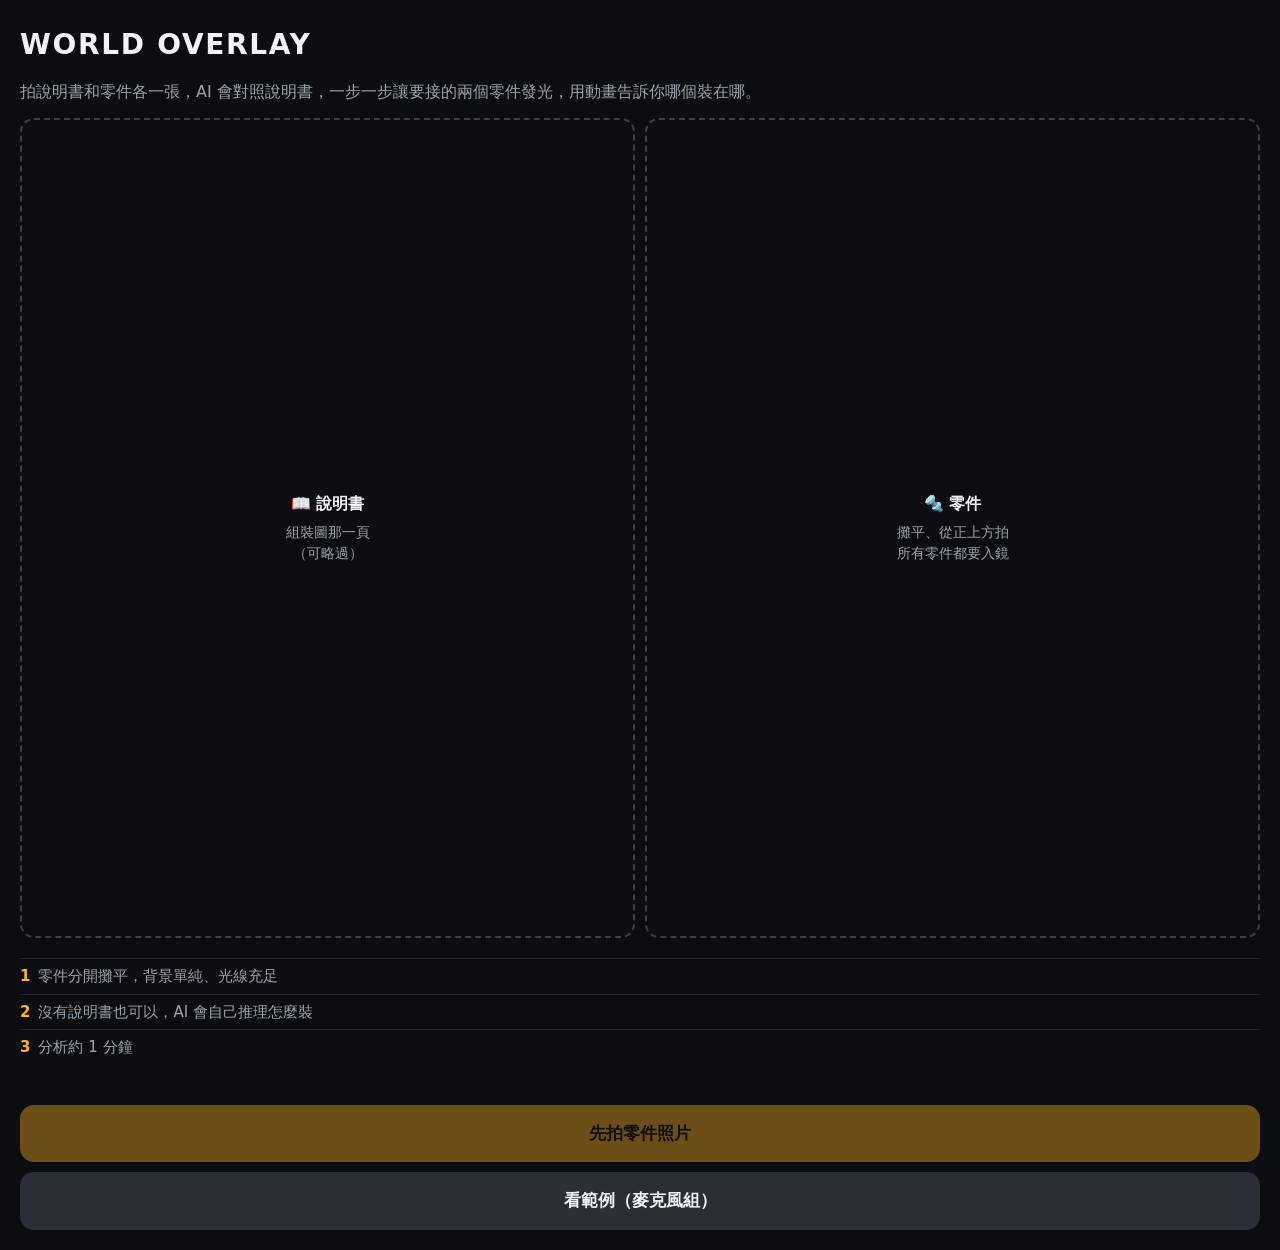
<file: static/photo.html>
<!doctype html>
<html lang="zh-Hant"><head><meta charset="utf-8">
<meta name="viewport" content="width=device-width,initial-scale=1,viewport-fit=cover">
<meta name="theme-color" content="#0b0d10">
<title>WORLD OVERLAY</title>
<link rel="icon" href="data:image/svg+xml,%3Csvg xmlns='http://www.w3.org/2000/svg' viewBox='0 0 32 32'%3E%3Ccircle cx='16' cy='16' r='11' fill='none' stroke='%23ffb020' stroke-width='4'/%3E%3C/svg%3E">
<link rel="stylesheet" href="/static/guide.css">
<style>
[hidden]{display:none!important}  /* guide.css 的 .stage img{display:block} 會蓋過 hidden 屬性 */
.screen{display:none;min-height:100dvh;flex-direction:column}
.screen.on{display:flex}
.hero{flex:1;display:flex;flex-direction:column;justify-content:center;padding:24px 20px;gap:14px}
.hero h1{margin:0;font-size:28px;letter-spacing:.06em}
.hero p{margin:0;color:var(--mute)}
.steps{margin:6px 0 0;padding:0;list-style:none;color:var(--mute);font-size:15px}
.steps li{padding:6px 0;border-top:1px solid #23272e}
.steps b{color:var(--a);margin-right:8px}
.actions{padding:16px 20px calc(20px + env(safe-area-inset-bottom));display:flex;flex-direction:column;gap:10px}
.btn{display:block;text-align:center;padding:16px;border-radius:14px;font-weight:700;font-size:17px;border:0;
  background:#2a2f37;color:var(--fg);cursor:pointer;text-decoration:none}
.btn.primary{background:var(--a);color:#111}
input[type=file]{display:none}
.slots{display:grid;grid-template-columns:1fr 1fr;gap:10px}
.slot{position:relative;aspect-ratio:3/4;border:2px dashed #3a404a;border-radius:14px;display:flex;flex-direction:column;
  align-items:center;justify-content:center;gap:6px;color:var(--mute);font-size:14px;text-align:center;overflow:hidden;cursor:pointer}
.slot b{color:var(--fg);font-size:16px}
.slot img{position:absolute;inset:0;width:100%;height:100%;object-fit:cover}
.slot.filled{border-style:solid;border-color:var(--a)}
.slot .tag{position:absolute;left:6px;bottom:6px;background:rgba(0,0,0,.7);color:#fff;padding:2px 8px;border-radius:8px;font-size:12px}
.slot .clear{position:absolute;top:6px;right:6px;width:28px;height:28px;border-radius:50%;border:0;background:rgba(0,0,0,.7);color:#fff}
.btn:disabled{opacity:.4}
/* 即時相機（只有 HTTPS 才能用） */
.cam{position:relative;flex:1;background:#000;overflow:hidden}
.cam video{width:100%;height:100%;object-fit:cover}
.shutter{position:absolute;left:50%;bottom:calc(24px + env(safe-area-inset-bottom));transform:translateX(-50%);
  width:76px;height:76px;border-radius:50%;border:5px solid #fff;background:rgba(255,255,255,.25)}
.cam .tip{position:absolute;top:16px;left:16px;right:16px;text-align:center;font-size:15px;
  background:rgba(0,0,0,.55);padding:8px 12px;border-radius:10px}
.cam .close{position:absolute;top:16px;right:16px;width:40px;height:40px;border-radius:50%;border:0;
  background:rgba(0,0,0,.6);color:#fff;font-size:20px}
/* 分析中 */
.scan{position:relative;overflow:hidden}
.scan img,.scan video{display:block;width:100%;filter:brightness(.55)}
.scan::after{content:"";position:absolute;left:0;right:0;height:3px;top:0;background:var(--b);
  box-shadow:0 0 18px 6px var(--b);animation:scan 2.2s ease-in-out infinite alternate}
@keyframes scan{to{top:calc(100% - 3px)}}
.progress{padding:16px 20px}
.progress h2{margin:0 0 4px;font-size:20px}
.progress .timer{color:var(--mute);font-size:14px}
.log{list-style:none;margin:12px 0 0;padding:0;font-size:15px}
.log li{padding:5px 0;color:var(--mute)}
.log li::before{content:"✓ ";color:#4ade80}
.log li:last-child{color:var(--fg)}
.log li:last-child::before{content:"⋯ ";color:var(--a)}
.log.finished li:last-child::before{content:"✓ ";color:#4ade80}
.err{color:#f87171;margin-top:10px}
.topbar{display:flex;align-items:center;justify-content:space-between;padding:10px 16px 4px;font-size:13px;color:var(--mute);gap:12px}
.topbar b{color:var(--fg);letter-spacing:.08em}
.topbar button{background:none;border:1px solid #3a404a;color:var(--fg);border-radius:999px;padding:6px 12px;font:inherit;font-size:13px;white-space:nowrap}
.goal{padding:0 16px 8px;font-size:13px;color:var(--mute)}
.tools{display:flex;gap:8px}
.topbar button.on{background:var(--b);border-color:var(--b);color:#111}
.stage video{display:block;width:100%;height:auto}
.live-tip{position:absolute;left:12px;right:12px;bottom:12px;text-align:center;font-size:14px;
  background:rgba(0,0,0,.65);padding:8px 12px;border-radius:10px}
.live-tip .dot{display:inline-block;width:8px;height:8px;border-radius:50%;background:#f87171;margin-right:6px;
  animation:blink 1s infinite}
@keyframes blink{50%{opacity:.2}}
</style></head><body>

<!-- 1. 開始 -->
<section class="screen on" id="home">
  <div class="hero">
    <h1>WORLD OVERLAY</h1>
    <p>拍說明書和零件各一張，AI 會對照說明書，一步一步讓要接的兩個零件發光，用動畫告訴你哪個裝在哪。</p>
    <div class="slots">
      <label class="slot" id="manualSlot" for="manualIn"><b>📖 說明書</b>組裝圖那一頁<br>（可略過）</label>
      <label class="slot" id="partsSlot" for="partsIn"><b>🔩 零件</b>攤平、從正上方拍<br>所有零件都要入鏡</label>
    </div>
    <ul class="steps">
      <li><b>1</b>零件分開攤平，背景單純、光線充足</li>
      <li><b>2</b>沒有說明書也可以，AI 會自己推理怎麼裝</li>
      <li><b>3</b>分析約 1 分鐘</li>
    </ul>
  </div>
  <div class="actions">
    <button class="btn primary" id="go" disabled>先拍零件照片</button>
    <button class="btn" id="sample">看範例（麥克風組）</button>
    <input type="file" id="manualIn" accept="image/*">
    <input type="file" id="partsIn" accept="image/*">
  </div>
</section>

<!-- 2. 分析中 -->
<section class="screen" id="busy">
  <div class="scan"><img id="busyImg" alt=""></div>
  <div class="progress">
    <h2>AI 分析中</h2>
    <div class="timer" id="timer">0 秒</div>
    <ul class="log" id="log"></ul>
    <div class="err" id="err"></div>
    <div class="nav" id="errNav" style="display:none"><button id="retry">回首頁</button></div>
  </div>
</section>

<!-- 3. 引導 -->
<section class="screen" id="guide">
  <div class="topbar"><b>WORLD OVERLAY</b>
    <span class="tools"><button id="liveBtn" hidden>🎥 即時鏡頭</button><button id="again">重新開始</button></span></div>
  <div class="goal" id="goal"></div>
  <div class="stage">
    <img id="photo" alt="零件照片">
    <video id="liveVideo" playsinline muted autoplay hidden></video>
    <svg id="ov" preserveAspectRatio="none"></svg>
    <div class="live-tip" id="liveTip" hidden></div>
  </div>
  <div class="card">
    <div class="count" id="count"></div>
    <div class="pair"><span class="chip a" id="pa"></span><span>→</span><span class="chip b" id="pb"></span></div>
    <p class="inst" id="inst"></p>
    <details><summary>AI 為什麼這樣判斷<span class="conf" id="conf"></span></summary><p id="why"></p></details>
    <div class="done" id="done">全部步驟完成 🎉</div>
    <div class="nav"><button id="prev">上一步</button><button class="primary" id="next">下一步</button></div>
  </div>
</section>

<script src="/static/guide.js"></script>
<script src="/static/motion.js"></script>
<script>
const $ = id => document.getElementById(id);
const MAX_SIDE = 1280;  // 和後端一致；縮小再上傳比較快
let timerId = null, pollId = null;

function show(id) {
  document.querySelectorAll(".screen").forEach(s => s.classList.toggle("on", s.id === id));
  window.scrollTo(0, 0);
}

function passcodeHeaders() {
  let code = null;
  try { code = localStorage.getItem("passcode"); } catch (e) {}
  return code ? {"X-Passcode": code} : {};
}

async function api(path, opts = {}) {
  const res = await fetch(path, {...opts, headers: {...(opts.headers || {}), ...passcodeHeaders()}});
  if (res.status === 401) {
    const code = prompt("請輸入通行碼");
    if (code) { try { localStorage.setItem("passcode", code); } catch (e) {} return api(path, opts); }
  }
  const data = await res.json();
  if (!res.ok) throw new Error(data.error || res.statusText);
  return data;
}

// 縮小再上傳，順便依 EXIF 轉正（瀏覽器畫進 canvas 時會套用方向）
async function toJpeg(source, maxSide = MAX_SIDE) {
  const w0 = source.videoWidth || source.naturalWidth || source.width;
  const h0 = source.videoHeight || source.naturalHeight || source.height;
  const k = Math.min(1, maxSide / Math.max(w0, h0));
  const c = document.createElement("canvas");
  c.width = Math.round(w0 * k); c.height = Math.round(h0 * k);
  c.getContext("2d").drawImage(source, 0, 0, c.width, c.height);
  return new Promise(r => c.toBlob(r, "image/jpeg", 0.88));
}

async function fileToJpeg(file, maxSide) {
  const img = new Image();
  img.src = URL.createObjectURL(file);
  await img.decode();
  const blob = await toJpeg(img, maxSide);
  URL.revokeObjectURL(img.src);
  return blob;
}

const blobToDataUrl = b => new Promise(r => { const f = new FileReader(); f.onload = () => r(f.result); f.readAsDataURL(b); });

async function analyze(blob, manual) {
  const url = URL.createObjectURL(blob);
  let q;  // 每次分析都會用掉一次額度，先讓使用者確認
  try { q = await api("/api/ping"); } catch (e) { return alert(e.message); }
  if (q.left === 0) return alert(`今天的 ${q.limit} 次分析已經用完，明天再試`);
  if (q.left != null && !confirm(`要開始分析嗎？會用掉今天 ${q.limit} 次中的 1 次（還剩 ${q.left} 次）。`)) return;
  $("busyImg").src = url;
  $("log").replaceChildren(); $("log").classList.remove("finished");
  $("err").textContent = ""; $("errNav").style.display = "none";
  show("busy");
  const t0 = Date.now();
  clearInterval(timerId);
  timerId = setInterval(() => $("timer").textContent = `${Math.round((Date.now() - t0) / 1000)} 秒`, 500);
  addLog(manual ? "上傳說明書和零件照片" : "上傳零件照片");
  try {
    const body = JSON.stringify({image: await blobToDataUrl(blob), manual: manual ? await blobToDataUrl(manual) : null});
    const {job} = await api("/api/analyze", {method: "POST", body, headers: {"Content-Type": "application/json"}});
    await poll(job, url);
  } catch (e) { fail(e.message); }
}

function addLog(msg) {
  const li = document.createElement("li");
  li.textContent = msg;
  $("log").appendChild(li);
}

function poll(job, url) {
  return new Promise((resolve) => {
    let seen = 0;
    clearInterval(pollId);
    pollId = setInterval(async () => {
      let j;
      try { j = await api(`/api/job?id=${job}`); } catch (e) { return; }  // 網路抖一下就下次再試
      for (; seen < j.log.length; seen++) addLog(j.log[seen]);
      if (j.status === "done") { clearInterval(pollId); finish(j.result, url); resolve(); }
      if (j.status === "error") { clearInterval(pollId); fail(j.error); resolve(); }
    }, 1000);
  });
}

function fail(msg) {
  clearInterval(timerId);
  $("err").textContent = `分析失敗：${msg}`;
  $("errNav").style.display = "flex";
}

let guide = null, photoData = null, looks = {};

function finish(result, imgUrl) {
  clearInterval(timerId);
  $("log").classList.add("finished");
  if (!result.steps.length) return fail("AI 沒有找到可以組裝的步驟，換個角度再拍一次");
  stopLive();
  $("photo").src = imgUrl;
  $("goal").textContent = `目標：${result.goal}`;
  show("guide");
  // 照片模式的資料留一份，關掉即時鏡頭時換回來
  photoData = {w: result.w, h: result.h, shapes: result.shapes, boxes: result.boxes};
  looks = result.looks || {};  // 零件外觀描述，跟丟時讓 AI 依描述重新找
  guide = startGuide(result, 1, () => live && live.stepChanged());
  // 即時鏡頭還不夠準（手機移動時 AI 回應跟不上），先關掉入口；網址加 #live 可以開來測試
  $("liveBtn").hidden = !(location.hash === "#live" && window.isSecureContext && navigator.mediaDevices?.getUserMedia);
}

// ---------- 即時鏡頭：畫面比對補償手機移動 + 每隔幾秒請 SAM 重新描輪廓 ----------
const REFRESH_GAP = 1200;  // 兩次 SAM 之間至少間隔（毫秒），省額度
let live = null;

// from：鏡頭掃描留下的 {stream, snap, w, h}，result：那一格的分析結果（框和輪廓就是這一格的座標）
async function startLive(from, result) {
  const video = $("liveVideo");
  let s = from && from.stream;
  if (!s) {
    try {
      s = await navigator.mediaDevices.getUserMedia({video: {facingMode: "environment", width: {ideal: 1920}}});
    } catch (e) { return alert(`無法開啟相機：${e.message}`); }
  }
  video.srcObject = s;
  await video.play().catch(() => {});
  if (!video.videoWidth) await new Promise(r => video.addEventListener("loadedmetadata", r, {once: true}));
  const k = Math.min(1, MAX_SIDE / Math.max(video.videoWidth, video.videoHeight));
  const fw = Math.round(video.videoWidth * k), fh = Math.round(video.videoHeight * k);

  live = {
    stream: s, motion: new MotionTracker(), areas: {}, boxes: {}, tracked: new Set(), busy: false, last: 0, raf: 0, stopped: false,
    gen: 0,  // 換步驟就加一，還在路上的舊步驟回應直接丟掉
    stepChanged() {
      this.gen++; this.last = 0;
      // 有掃描基準時，新步驟的零件立刻用掃描那一格的輪廓顯示（平移改成相對掃描那一格）
      const a = this.anchor, est = a && a.motion.estimate($("liveVideo"));
      if (est && est.reliable) {
        this.motion.setKeyframe(a.motion.key);
        this.boxes = {...a.boxes};
        this.tracked = new Set(Object.keys(a.boxes));
        guide.update({shapes: a.shapes, boxes: a.boxes});
        guide.setOffset(est.dx, est.dy);
      }
    },
  };
  $("photo").hidden = true; video.hidden = false;
  $("liveBtn").classList.add("on"); $("liveBtn").textContent = "🎥 即時中";
  if (from && result && from.w === fw && from.h === fh) {
    // 分析的就是這個鏡頭的畫面：輪廓直接用，平移相對掃描那一格計算
    live.motion.setKeyframe(from.snap);
    // 掃描那一格留著當基準：之後換步驟，新零件從這裡的框加上平移開始找，不用請 AI 重新找
    live.anchor = {motion: new MotionTracker(), boxes: result.boxes, shapes: result.shapes};
    live.anchor.motion.setKeyframe(from.snap);
    live.boxes = {...result.boxes};
    for (const [n, sh] of Object.entries(result.shapes)) if (sh.area) live.areas[n] = sh.area;
    for (const n in result.boxes) live.tracked.add(n);
    guide.update({w: fw, h: fh, shapes: result.shapes, boxes: result.boxes, live: true});
    tip("追蹤中", false);
  } else {
    // 換成鏡頭畫面座標；照片上的輪廓位置對不上，先清掉，等第一次追蹤
    guide.update({w: fw, h: fh, shapes: {}, boxes: {}, live: true});
    tip("對準所有零件，尋找中…", true);
  }

  const frame = () => {
    if (live.stopped) return;
    const est = live.motion.estimate(video);
    if (est) {
      guide.setOffset(est.dx, est.dy);
      if (!est.reliable) live.forceRelocate = true;  // 移太多，下次直接重新找
    }
    if (!live.busy && Date.now() - live.last > REFRESH_GAP) refresh(video, fw, fh, est);
    live.raf = setTimeout(frame, 80);  // 約每秒 12 次
  };
  frame();
}

async function refresh(video, fw, fh, est) {
  const L = live;  // 中途關掉即時鏡頭時 live 會變 null 或換成新的
  L.busy = true;
  const s = guide.step(), names = [s.part_a, s.part_b];
  const c = document.createElement("canvas");
  c.width = fw; c.height = fh;
  c.getContext("2d").drawImage(video, 0, 0, fw, fh);
  const snap = live.motion.snapshot(c);
  // 上一格的框加上目前估算的平移 = 這一格的位置；沒追過或要求重新找的給 null
  const dx = est ? est.dx : 0, dy = est ? est.dy : 0;
  const shift = (b, x, y) => [b[0] + x, b[1] + y, b[2] + x, b[3] + y];
  let fromAnchor = null;  // 目前畫面相對掃描那一格的平移，算一次就好
  const parts = names.map(n => {
    let box = null;
    if (!live.forceRelocate && live.tracked.has(n)) box = shift(live.boxes[n], dx, dy);
    else if (live.anchor && live.anchor.boxes[n]) {
      fromAnchor = fromAnchor || live.anchor.motion.estimate(c) || {reliable: false};
      if (fromAnchor.reliable) box = shift(live.anchor.boxes[n], fromAnchor.dx, fromAnchor.dy);
    }
    return {name: n, look: looks[n] || "", area: live.areas[n] || null, box};
  });
  live.forceRelocate = false;
  const gen = live.gen;
  try {
    const r = await api("/api/track", {method: "POST", headers: {"Content-Type": "application/json"},
      body: JSON.stringify({image: c.toDataURL("image/jpeg", 0.8), parts})});
    if (L.stopped || gen !== L.gen) return;  // 已換步驟，這份結果不是目前要的零件
    // 描到背景的零件沿用上一次的輪廓，平移到這一格（送出去的框就是平移後的位置）
    const prevShapes = guide.data().shapes;
    for (const n of r.kept || []) {
      const p = parts.find(q => q.name === n), old = prevShapes[n];
      if (!p || !p.box || !old) continue;
      r.shapes[n] = {...old, transform: `translate(${dx} ${dy}) ${old.transform}`};
      r.boxes[n] = p.box;
    }
    Object.assign(live.areas, r.areas);
    live.boxes = r.boxes;  // 只保留這一格的框；其他零件的舊框屬於別的畫面，平移對不上
    live.tracked = new Set(names.filter(n => r.boxes[n]));
    live.motion.setKeyframe(snap);  // 新輪廓屬於這一格，之後的平移都相對它計算
    guide.update({shapes: r.shapes, boxes: r.boxes});
    tip(r.lost.length ? `找不到：${r.lost.join("、")}，請讓它入鏡` : `追蹤中・${r.seconds} 秒更新一次`, !!r.lost.length);
  } catch (e) {
    if (!L.stopped) tip(`追蹤失敗：${e.message}`, true);
  } finally {
    L.busy = false; if (gen === L.gen) L.last = Date.now();
  }
}

function tip(msg, warn) {
  $("liveTip").hidden = false;
  $("liveTip").innerHTML = `${warn ? "" : '<span class="dot"></span>'}${msg}`;
}

function stopLive() {
  if (!live) return;
  live.stopped = true;
  clearTimeout(live.raf);
  live.stream.getTracks().forEach(t => t.stop());
  live = null;
  $("liveVideo").hidden = true; $("photo").hidden = false; $("liveTip").hidden = true;
  $("liveBtn").classList.remove("on"); $("liveBtn").textContent = "🎥 即時鏡頭";
  if (guide && photoData) guide.update({...photoData, live: false});
}

$("liveBtn").onclick = () => live ? stopLive() : startLive();
document.addEventListener("visibilitychange", () => { if (document.hidden) stopLive(); });

// 兩張照片：說明書（可略過）和零件。選好先縮小，按開始分析才上傳
const MANUAL_MAX_SIDE = 1600;  // 說明書字小，解析度給高一點（和後端一致）
const picked = {manual: null, parts: null};

function setSlot(kind, blob) {
  picked[kind] = blob;
  const slot = $(kind + "Slot");
  for (const sel of ["img", ".tag", ".clear"]) slot.querySelector(sel)?.remove();
  slot.classList.toggle("filled", !!blob);
  if (blob) {
    const img = document.createElement("img");
    img.src = URL.createObjectURL(blob);
    const tag = document.createElement("span");
    tag.className = "tag"; tag.textContent = kind === "manual" ? "說明書" : "零件";
    const x = document.createElement("button");
    x.className = "clear"; x.textContent = "✕"; x.setAttribute("aria-label", "移除");
    x.onclick = e => { e.preventDefault(); setSlot(kind, null); };
    slot.append(img, tag, x);
  }
  $("go").disabled = !picked.parts;
  $("go").textContent = !picked.parts ? "先拍零件照片" : picked.manual ? "對照說明書開始分析" : "開始分析（不看說明書）";
}

for (const kind of ["manual", "parts"]) {
  $(kind + "In").onchange = async e => {
    const f = e.target.files[0]; e.target.value = "";
    if (f) setSlot(kind, await fileToJpeg(f, kind === "manual" ? MANUAL_MAX_SIDE : MAX_SIDE));
  };
}
$("go").onclick = () => analyze(picked.parts, picked.manual);
$("sample").onclick = async () => {
  try { const {result, image} = await api("/api/sample"); finish(result, image); }
  catch (e) { alert(`範例載入失敗：${e.message}`); }
};
$("again").onclick = $("retry").onclick = () => { stopLive(); show("home"); };
</script>
</body></html>
</file>
<file: static/guide.css>
:root{--a:#ffb020;--b:#22d3ee;--bg:#0b0d10;--card:#16191e;--fg:#f2f4f7;--mute:#9aa3ae}
*{box-sizing:border-box}
body{margin:0;background:var(--bg);color:var(--fg);font:16px/1.5 system-ui,-apple-system,"Noto Sans TC","Microsoft JhengHei",sans-serif}
header{padding:12px 16px 4px;font-size:13px;color:var(--mute)}
header b{color:var(--fg);letter-spacing:.08em}
.stage{position:relative;width:100%;max-width:960px;margin:0 auto}
.stage img,.stage svg{display:block;width:100%;height:auto}
.stage svg{position:absolute;inset:0;height:100%}
.part{fill:none;stroke-width:4;stroke-linejoin:round;animation:pulse 1.4s ease-in-out infinite}
.part.a{stroke:var(--a);filter:drop-shadow(0 0 6px var(--a)) drop-shadow(0 0 16px var(--a))}
.part.b{stroke:var(--b);filter:drop-shadow(0 0 6px var(--b)) drop-shadow(0 0 16px var(--b));animation-delay:.7s}
@keyframes pulse{50%{stroke-width:8;opacity:.6}}
.flow{fill:none;stroke:#fff;stroke-width:5;stroke-linecap:round;stroke-dasharray:14 12;animation:dash 1s linear infinite;
  filter:drop-shadow(0 0 4px #000)}
@keyframes dash{to{stroke-dashoffset:-26}}
.ring{fill:none;stroke:var(--b);stroke-width:4;transform-box:fill-box;transform-origin:center;animation:ring 1.4s ease-out infinite}
@keyframes ring{from{transform:scale(.4);opacity:1}to{transform:scale(1.8);opacity:0}}
.card{max-width:960px;margin:0 auto;padding:14px 16px 20px}
.count{font-size:13px;color:var(--mute)}
.pair{display:flex;flex-wrap:wrap;align-items:center;gap:8px;margin:6px 0 8px;font-weight:700;font-size:18px}
.chip{padding:2px 10px;border-radius:999px;border:2px solid}
.chip.a{border-color:var(--a);color:var(--a)} .chip.b{border-color:var(--b);color:var(--b)}
.inst{font-size:17px;margin:0 0 8px}
details{color:var(--mute);font-size:14px} summary{cursor:pointer}
.conf{display:inline-block;font-size:12px;padding:1px 8px;border-radius:6px;background:#2a2f37;color:var(--mute);margin-left:6px}
.nav{display:flex;gap:10px;margin-top:14px}
button{flex:1;padding:14px;border:0;border-radius:12px;font:inherit;font-weight:700;background:#2a2f37;color:var(--fg)}
button.primary{background:var(--a);color:#111}
button:disabled{opacity:.35}
.done{display:none;text-align:center;padding:24px 0;font-size:18px}
</file>
